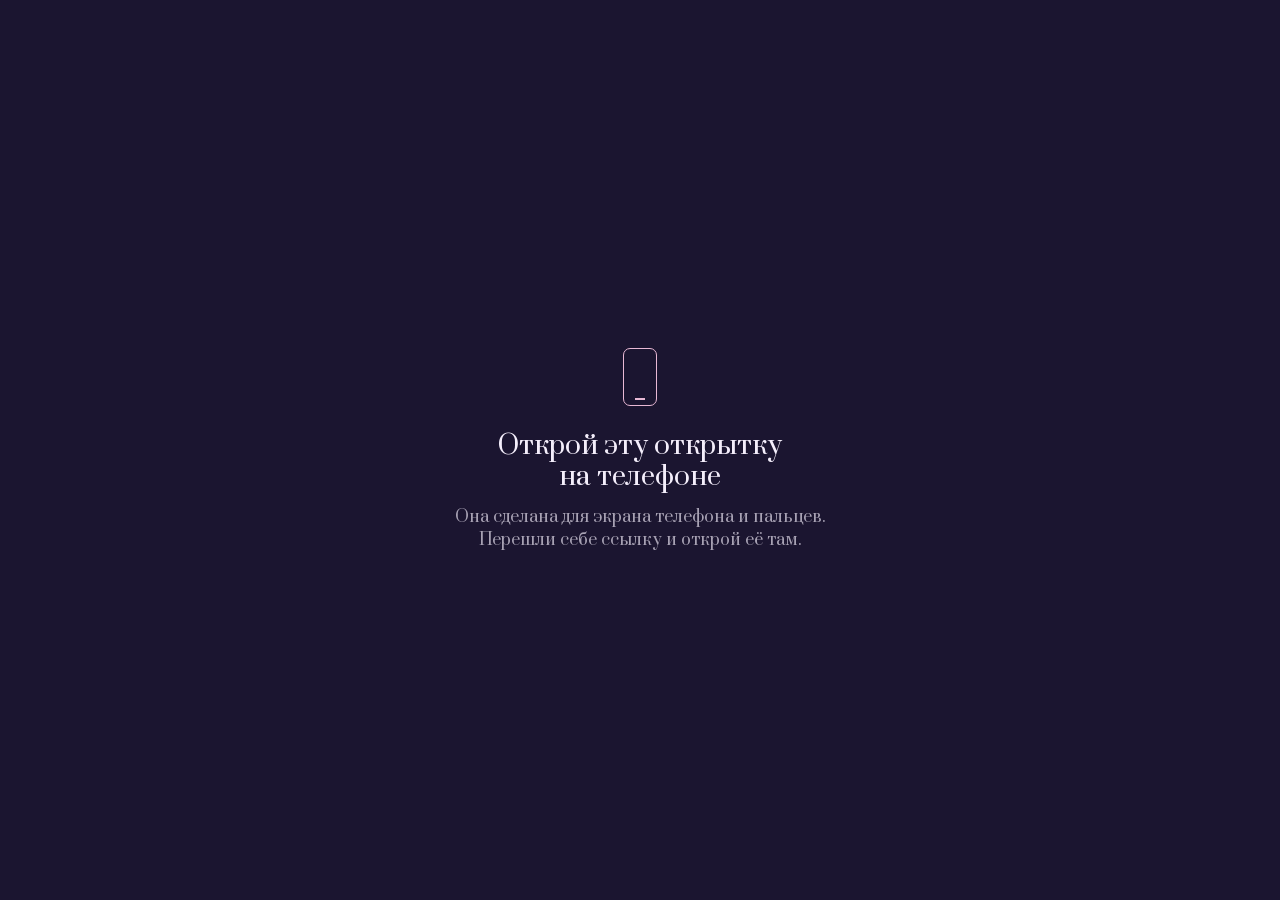
<file: index.html>
<!doctype html><meta charset="utf-8"><meta name="viewport" content="width=device-width, initial-scale=1"><meta name="robots" content="noindex, nofollow"><meta http-equiv="refresh" content="0; url=cards/start/"><script>location.replace('cards/start/')</script><body style="background:#000"></body>
</file>
<file: lib/fonts/premium.css>
@font-face { font-family: 'Prata'; font-style: normal; font-weight: 400; font-display: swap; src: url('prata-cyrillic.woff2') format('woff2'); unicode-range: U+0301, U+0400-045F, U+0490-0491, U+04B0-04B1, U+2116; }
@font-face { font-family: 'Prata'; font-style: normal; font-weight: 400; font-display: swap; src: url('prata-latin.woff2') format('woff2'); unicode-range: U+0000-00FF, U+0131, U+0152-0153, U+02BB-02BC, U+02C6, U+02DA, U+02DC, U+0304, U+0308, U+0329, U+2000-206F, U+20AC, U+2122, U+2191, U+2193, U+2212, U+2215, U+FEFF, U+FFFD; }
@font-face { font-family: 'Tenor Sans'; font-style: normal; font-weight: 400; font-display: swap; src: url('tenor-sans-cyrillic.woff2') format('woff2'); unicode-range: U+0301, U+0400-045F, U+0490-0491, U+04B0-04B1, U+2116; }
@font-face { font-family: 'Tenor Sans'; font-style: normal; font-weight: 400; font-display: swap; src: url('tenor-sans-latin.woff2') format('woff2'); unicode-range: U+0000-00FF, U+0131, U+0152-0153, U+02BB-02BC, U+02C6, U+02DA, U+02DC, U+0304, U+0308, U+0329, U+2000-206F, U+20AC, U+2122, U+2191, U+2193, U+2212, U+2215, U+FEFF, U+FFFD; }
</file>
<file: lib/core/base.css>
:root {
--vh: 1vh;
--bg: #0b0a09;
--bg-2: #151311;
--ink: #efe8db;
--ink-rgb: 239, 232, 219;
--accent: #c8b089;
--accent-rgb: 200, 176, 137;
--shade: #000;
--shutter: #050404;
--ink-2: rgba(var(--ink-rgb), 0.62);
--ink-3: rgba(var(--ink-rgb), 0.3);
--ink-4: rgba(var(--ink-rgb), 0.1);
--accent-2: rgba(var(--accent-rgb), 0.55);
--serif: "Cormorant Garamond", "Times New Roman", Georgia, serif;
--sans: "Manrope", system-ui, -apple-system, "Helvetica Neue", Arial, sans-serif;
--display: var(--serif);
--display-style: normal;
--e-out: cubic-bezier(0.16, 1, 0.3, 1);
--e-soft: cubic-bezier(0.33, 1, 0.68, 1);
--e-inout: cubic-bezier(0.76, 0, 0.24, 1);
--gutter: clamp(22px, 6.4vw, 64px);
--st: env(safe-area-inset-top, 0px);
--sb: env(safe-area-inset-bottom, 0px);
}
@supports (height: 1svh) { :root { --vh: 1svh; } }
*, *::before, *::after { box-sizing: border-box; margin: 0; padding: 0; }
html {
background: var(--bg);
overscroll-behavior: none;
-webkit-text-size-adjust: 100%;
text-size-adjust: 100%;
}
html.is-locked { overflow: hidden; }
html.is-end { background: var(--shade); }
body {
min-height: 100%;
background: var(--bg);
color: var(--ink);
font-family: var(--sans);
font-weight: 300;
-webkit-font-smoothing: antialiased;
-moz-osx-font-smoothing: grayscale;
-webkit-tap-highlight-color: transparent;
overscroll-behavior-y: none;
}
em { font-style: italic; }
em.accent { color: var(--accent); }
button { font: inherit; color: inherit; background: none; border: 0; cursor: pointer; }
button:focus-visible { outline: 1px solid var(--accent-2); outline-offset: 6px; }
a { color: var(--accent); text-decoration: none; border-bottom: 1px solid var(--accent-2); }
.micro {
font-family: var(--sans);
font-size: 9.5px;
font-weight: 400;
letter-spacing: 0.26em;
text-transform: uppercase;
color: var(--ink-2);
}
.story { position: relative; z-index: 2; overflow-x: hidden; overflow-x: clip; }
.boot-error {
position: fixed; inset: 0; z-index: 100; display: grid; place-items: center; padding: 32px;
background: var(--bg); color: var(--ink); font-family: var(--serif); font-size: 20px; text-align: center;
}
.grain-layer {
position: fixed; inset: 0; z-index: 95; overflow: hidden; pointer-events: none; contain: strict;
opacity: var(--grain, 0.06);
}
.grain-layer::before {
content: ""; position: absolute; inset: -12%;
background-image: var(--noise, none); background-size: 200px 200px;
animation: grain 0.9s steps(1) infinite;
}
@keyframes grain {
0% { transform: translate3d(0, 0, 0); } 17% { transform: translate3d(-4%, 3%, 0); }
33% { transform: translate3d(3%, -5%, 0); } 50% { transform: translate3d(-6%, -2%, 0); }
67% { transform: translate3d(5%, 4%, 0); } 83% { transform: translate3d(-2%, 6%, 0); }
}
.fx-canvas {
position: fixed; inset: 0; z-index: 1; width: 100%; height: 100%;
pointer-events: none; display: block;
}
.t-title__word, .f-main .w, .pass .c, .x-main .w, .x-aside .w,
[data-reveal="blur"], [data-reveal="scale"], .f-ps__text, .hint__text {
padding-top: 0.14em; padding-bottom: 0.28em; margin-top: -0.14em; margin-bottom: -0.28em;
}
.chrome {
position: fixed; top: 0; left: 0; right: 0; z-index: 70; isolation: isolate;
display: flex; align-items: center;
padding: calc(var(--st) + 20px) var(--gutter) 0;
pointer-events: none; opacity: 0; transform: translate3d(0, -8px, 0);
transition: opacity 1.6s var(--e-soft), transform 1.6s var(--e-out);
}
.chrome::before {
content: ""; position: absolute; inset: 0 0 -56px 0; z-index: -1;
background: linear-gradient(var(--bg) 45%, rgba(0, 0, 0, 0));
background: linear-gradient(var(--bg) 45%, color-mix(in srgb, var(--bg) 0%, transparent));
}
.is-chrome .chrome { opacity: 1; transform: none; }
.is-end .chrome { opacity: 0; transition-duration: 2.4s; }
.chrome__label { display: flex; align-items: center; gap: 10px; }
.chrome__num { font-family: var(--serif); font-style: italic; font-size: 15px; color: var(--accent); min-width: 1.4em; }
.chrome__rule { width: 18px; height: 1px; background: var(--ink-3); }
.chrome__title-wrap { position: relative; display: block; height: 14px; overflow: hidden; min-width: 10em; }
.chrome__title {
position: absolute; left: 0; top: 0;
font-size: 9.5px; line-height: 14px; letter-spacing: 0.26em; text-transform: uppercase;
color: var(--ink-2); white-space: nowrap;
transition: transform 1s var(--e-out), opacity 1s var(--e-soft);
}
.chrome__title.is-below { transform: translate3d(0, 110%, 0); opacity: 0; }
.chrome__title.is-above { transform: translate3d(0, -110%, 0); opacity: 0; }
.close {
position: fixed; top: calc(var(--st) + 10px); right: calc(var(--gutter) - 10px); z-index: 72;
display: flex; align-items: center; gap: 9px; padding: 10px;
font-size: 9.5px; font-weight: 400; line-height: 15px; letter-spacing: 0.26em; text-transform: uppercase;
color: var(--ink-3); opacity: 0; pointer-events: none;
transition: opacity 1.6s var(--e-soft), color 0.5s var(--e-soft);
}
.is-chrome .close { opacity: 1; pointer-events: auto; }
.is-end .close { opacity: 0.5; }
.close__x { position: relative; width: 9px; height: 9px; transition: transform 0.6s var(--e-out); }
.close__x::before, .close__x::after {
content: ""; position: absolute; left: 50%; top: 50%; width: 11px; height: 1px; margin: -0.5px 0 0 -5.5px;
background: currentColor; transform: rotate(45deg);
}
.close__x::after { transform: rotate(-45deg); }
.close.is-armed { color: var(--accent); opacity: 1; }
.close.is-armed .close__x { transform: rotate(90deg); }
.closer { position: fixed; inset: 0; z-index: 98; pointer-events: none; visibility: hidden; }
.is-closing .closer { visibility: visible; pointer-events: auto; }
.closer__half { position: absolute; left: 0; right: 0; height: 50.5%; background: var(--shutter); transition: transform 1.2s var(--e-inout); }
.closer__half--top { top: 0; transform: translate3d(0, -101%, 0); }
.closer__half--bottom { bottom: 0; transform: translate3d(0, 101%, 0); }
.is-closing .closer__half { transform: none; }
.closer__seam, .gate__seam {
position: absolute; left: 0; right: 0; top: 50%; height: 1px; margin-top: -0.5px; z-index: 3;
background: linear-gradient(90deg, transparent, var(--accent-2) 22%, var(--accent) 50%, var(--accent-2) 78%, transparent);
box-shadow: 0 0 18px 1px var(--accent-2);
opacity: 0;
}
.is-closing .closer__seam { animation: seam-out 1.1s var(--e-soft) 1.05s forwards; }
@keyframes seam-out { 0% { opacity: 0; transform: scaleX(1); } 30% { opacity: 1; } 100% { opacity: 0; transform: scaleX(0); } }
.progress {
position: fixed; right: 10px; top: 50%; z-index: 70; width: 1px;
height: calc(var(--vh) * 18); margin-top: calc(var(--vh) * -9);
background: var(--ink-4); pointer-events: none; opacity: 0; transition: opacity 1.4s var(--e-soft);
}
.is-scroll .progress { opacity: 1; }
.is-end .progress { opacity: 0; }
.progress__fill { position: absolute; inset: 0; background: var(--accent); transform-origin: top; transform: scaleY(0); }
.bars { display: flex; align-items: flex-end; gap: 2px; height: 10px; }
.bars i { width: 1px; height: 100%; background: currentColor; transform-origin: bottom; transform: scaleY(0.25); transition: transform 0.8s var(--e-out); }
[aria-pressed="true"] .bars i { animation: eq 1.8s var(--e-inout) infinite alternate; }
[aria-pressed="true"] .bars i:nth-child(2) { animation-duration: 2.3s; animation-delay: -0.6s; }
[aria-pressed="true"] .bars i:nth-child(3) { animation-duration: 1.5s; animation-delay: -1.1s; }
[aria-pressed="true"] .bars i:nth-child(4) { animation-duration: 2.7s; animation-delay: -0.3s; }
@keyframes eq { from { transform: scaleY(0.25); } to { transform: scaleY(1); } }
.sound {
position: fixed; right: calc(var(--gutter) - 10px); bottom: calc(var(--sb) + 12px); z-index: 71;
display: flex; align-items: center; gap: 10px; padding: 12px 10px;
font-size: 9px; letter-spacing: 0.26em; text-transform: uppercase; color: var(--ink-3);
opacity: 0; pointer-events: none; transition: opacity 1.6s var(--e-soft), color 0.6s;
}
.is-scroll .sound { opacity: 1; pointer-events: auto; }
.is-end .sound { opacity: 0.4; }
.sound[aria-pressed="true"] { color: var(--accent); }
.gate { position: fixed; inset: 0; z-index: 80; touch-action: manipulation; }
.gate__half { position: absolute; left: 0; right: 0; height: 50.5%; background: var(--shutter); transition: transform 1.9s var(--e-inout); }
.gate__half--top { top: 0; }
.gate__half--bottom { bottom: 0; }
.is-opening .gate__half--top { transform: translate3d(0, -101%, 0); }
.is-opening .gate__half--bottom { transform: translate3d(0, 101%, 0); }
.gate__seam { transform: scaleX(0); transition: transform 1.2s var(--e-inout), opacity 0.4s linear; }
.is-seam .gate__seam { transform: scaleX(1); opacity: 1; }
.is-opening .gate__seam { opacity: 0; transform: scaleX(1.4) scaleY(18); transition: opacity 1.3s var(--e-soft), transform 1.6s var(--e-out); }
.gate__content {
position: absolute; inset: 0; z-index: 2;
display: flex; flex-direction: column; align-items: center; justify-content: center;
padding: calc(var(--st) + 24px) 0 calc(var(--sb) + var(--vh) * 4);
color: var(--gate-ink, var(--ink));
}
.gate__for {
font-family: var(--display); font-style: italic; font-weight: 400; font-size: var(--gate-for-size, 18px);
clip-path: inset(-40% 100% -40% 0); -webkit-clip-path: inset(-40% 100% -40% 0); filter: blur(4px);
transition: clip-path 2.2s var(--e-inout), -webkit-clip-path 2.2s var(--e-inout), filter 2.4s var(--e-soft);
}
.is-1 .gate__for { clip-path: inset(-40% -10% -40% 0); -webkit-clip-path: inset(-40% -10% -40% 0); filter: blur(0); }
.gate__slow {
margin: 16px -0.7em 0 0; font-size: 9px; font-weight: 400; letter-spacing: 0.7em; text-transform: uppercase;
color: var(--ink-2); opacity: 0;
transition: opacity 2.6s var(--e-soft), letter-spacing 3.2s var(--e-out), margin 3.2s var(--e-out);
}
.is-2 .gate__slow { opacity: 1; letter-spacing: 0.34em; margin-right: -0.34em; }
.gate__form { display: flex; flex-direction: column; align-items: center; width: 100%; }
.gate__lock { position: relative; width: min(80vw, 340px); margin-top: calc(var(--vh) * 5.5); text-align: center; }
.is-known .gate__lock { display: none; }
.pass { position: relative; opacity: 0; transform: translate3d(0, 10px, 0); transition: opacity 1.6s var(--e-soft) 0.2s, transform 1.8s var(--e-out) 0.2s; }
.is-3 .pass { opacity: 1; transform: none; }
.pass__mirror, .pass__input {
font-family: var(--display); font-style: italic; font-weight: 400;
font-size: 27px;
line-height: 1.28; text-align: center; white-space: pre-wrap; overflow-wrap: break-word; padding: 8px 0;
transition: font-size 0.6s var(--e-out);
}
.pass.is-long .pass__mirror, .pass.is-long .pass__input { font-size: 22px; }
.pass__mirror { min-height: calc(1.28em + 16px); text-wrap: balance; transition: font-size 0.6s var(--e-out), filter 0.6s, opacity 0.6s; }
.pass__input {
position: absolute; inset: 0; width: 100%; height: 100%; margin: 0; border: 0; border-radius: 0; outline: none;
resize: none; overflow: hidden; background: transparent;
color: transparent; -webkit-text-fill-color: transparent; caret-color: transparent;
-webkit-appearance: none; appearance: none;
opacity: 1; cursor: text; -webkit-user-select: text; user-select: text;
}
.pass__input::selection { background: rgba(var(--accent-rgb), 0.3); }
.pass__ph { color: var(--ink-3); }
.pass .w { white-space: nowrap; }
.pass .w--long { white-space: normal; }
.pass .c { display: inline-block; }
.pass .c.is-new { animation: develop 0.8s var(--e-soft) both; }
@keyframes develop { from { opacity: 0; filter: blur(7px); transform: translate3d(0, 0.16em, 0); } to { opacity: 1; filter: blur(0); transform: none; } }
.pass__caret {
display: inline-block; width: 1px; height: 1.02em; margin-right: -1px; vertical-align: -0.16em;
background: var(--accent); animation: caret 1s var(--e-inout) 0.5s infinite alternate;
}
@keyframes caret { from { opacity: 1; } to { opacity: 0.08; } }
.pass__rule {
display: block; width: 40px; height: 1px; margin: 10px auto 0; background: var(--accent-2);
transform: scaleX(0); transition: transform 1.4s var(--e-inout) 0.3s, background-color 0.6s;
}
.is-3 .pass__rule { transform: scaleX(1); }
.is-3 .pass.is-focused .pass__rule, .is-3 .pass.has-value .pass__rule { transform: scaleX(2.4); transition-delay: 0s; }
.is-error .pass__rule { background: var(--ink-3); }
.pass.is-wrong .pass__mirror { filter: blur(5px); opacity: 0.3; transition-duration: 0.25s; }
.pass.is-right .c { color: var(--accent); transition: color 0.5s var(--e-soft) calc(var(--i) * 20ms); }
.pass.is-right .pass__caret { display: none; }
.is-3 .pass.is-right .pass__rule { transform: scaleX(5); background: var(--accent); }
.pass__paste {
display: inline-flex; align-items: center; gap: 9px; margin: 10px -0.26em 0 0; padding: 9px 14px;
font-size: 9.5px; font-weight: 400; letter-spacing: 0.26em; text-transform: uppercase; color: var(--ink-2);
transition: opacity 0.5s, color 0.4s;
}
.pass__paste-icon { position: relative; width: 8px; height: 10px; border: 1px solid currentColor; border-radius: 1px; margin-right: 3px; }
.pass__paste-icon::after {
content: ""; position: absolute; left: 2px; top: -4px; width: 8px; height: 10px;
border-top: 1px solid currentColor; border-right: 1px solid currentColor; border-radius: 1px;
}
.pass.has-value .pass__paste { opacity: 0; pointer-events: none; }
.pass__paste:active { color: var(--accent); }
.gate__error {
min-height: 24px; margin-top: 12px; font-family: var(--serif); font-style: italic; font-size: 16px; color: var(--accent);
opacity: 0; transform: translate3d(0, 4px, 0); transition: opacity 0.5s, transform 0.6s var(--e-out);
}
.is-error .gate__error { opacity: 1; transform: none; transition-duration: 1.1s; }
.hint { display: flex; flex-direction: column; align-items: center; opacity: 0; transition: opacity 1.8s var(--e-soft) 0.9s; }
.is-3 .hint { opacity: 1; }
.hint__toggle {
display: inline-flex; align-items: center; gap: 10px; padding: 10px 14px;
font-size: 9.5px; font-weight: 400; letter-spacing: 0.32em; text-transform: uppercase; color: var(--ink-2);
}
.hint__mark { width: 7px; height: 7px; border-radius: 50%; border: 1px solid var(--accent-2); transition: background-color 0.6s, transform 0.8s var(--e-out); }
.hint.is-open .hint__toggle { color: var(--ink); }
.hint.is-open .hint__mark { background: var(--accent); border-color: var(--accent); transform: scale(0.72); }
.hint__body { overflow: hidden; padding: 0 4px 6px; margin-top: -2px; }
.hint__text {
display: block; font-family: var(--serif); font-style: italic; font-size: 17px; line-height: 1.4; color: var(--ink-2); text-wrap: balance;
opacity: 0; filter: blur(5px); transform: translate3d(0, 105%, 0); visibility: hidden;
transition: transform 0.7s var(--e-inout), opacity 0.5s, filter 0.5s, visibility 0s linear 0.7s;
}
.hint.is-open .hint__text {
opacity: 1; filter: none; transform: none; visibility: visible;
transition: transform 1.2s var(--e-out), opacity 1s var(--e-soft), filter 1.2s var(--e-soft), visibility 0s;
}
.gate__open { position: relative; display: flex; flex-direction: column; align-items: center; margin-top: calc(var(--vh) * 1); padding: 0 40px 12px; pointer-events: none; }
.is-3 .gate__open { pointer-events: auto; }
.gate__stem {
display: block; width: 1px; height: clamp(28px, calc(var(--vh) * 7), 76px);
background: linear-gradient(var(--ink-4), var(--accent-2));
transform-origin: top; transform: scaleY(0); transition: transform 1.8s var(--e-inout) 0.6s;
}
.is-known .gate__stem { height: clamp(60px, calc(var(--vh) * 14), 150px); transition-delay: 0s; }
.is-known .gate__open { margin-top: calc(var(--vh) * 5); }
.is-3 .gate__stem { transform: scaleY(1); }
.gate__ring { position: relative; display: grid; place-items: center; width: 60px; height: 60px; transition: transform 0.9s var(--e-out); }
.gate__ring svg { position: absolute; inset: 0; width: 100%; height: 100%; overflow: visible; transform: rotate(-90deg); }
.gate__ring circle {
fill: none; stroke: var(--accent-2); stroke-width: 1; vector-effect: non-scaling-stroke;
stroke-dasharray: 195; stroke-dashoffset: 195; transition: stroke-dashoffset 2s var(--e-inout) 1.2s, stroke 0.8s;
}
.is-3 .gate__ring circle { stroke-dashoffset: 0; }
.gate__dot { width: 3px; height: 3px; border-radius: 50%; background: var(--ink); opacity: 0; transform: scale(0); transition: opacity 1s 2.4s, transform 1.2s var(--e-out) 2.4s; }
.is-3 .gate__dot { opacity: 1; transform: scale(1); }
.gate__pulse { position: absolute; inset: 0; border-radius: 50%; border: 1px solid var(--accent-2); opacity: 0; }
.is-3 .gate__pulse { animation: breathe 3.6s var(--e-soft) 3.4s infinite; }
@keyframes breathe { 0% { transform: scale(1); opacity: 0.5; } 70%, 100% { transform: scale(1.7); opacity: 0; } }
.is-checking .gate__pulse { animation: breathe 1.1s var(--e-soft) infinite; }
.gate__label {
margin: 16px -0.36em 0 0; font-size: 9.5px; font-weight: 400; letter-spacing: 0.36em; text-transform: uppercase;
opacity: 0; transform: translate3d(0, 6px, 0); transition: opacity 1.4s 2.6s, transform 1.4s var(--e-out) 2.6s;
}
.is-3 .gate__label { opacity: 1; transform: none; }
.gate__open:active .gate__ring { transform: scale(0.9); transition-duration: 0.3s; }
.gate__sound {
display: inline-flex; align-items: center; gap: 10px; margin-top: calc(var(--vh) * 3); padding: 10px 14px;
font-size: 9px; font-weight: 400; letter-spacing: 0.26em; text-transform: uppercase; color: var(--ink-3);
opacity: 0; pointer-events: none; transition: opacity 1.6s var(--e-soft) 3.4s, color 0.6s;
}
.is-3 .gate__sound { opacity: 1; pointer-events: auto; }
.gate__sound[aria-pressed="true"] { color: var(--accent); }
.gate.is-instant *, .gate.is-instant *::before, .gate.is-instant *::after { transition: none !important; }
.is-leaving .gate__for, .is-leaving .gate__slow, .is-leaving .gate__lock, .is-leaving .gate__label,
.is-leaving .gate__stem, .is-leaving .gate__sound {
opacity: 0; filter: blur(8px); transition: opacity 0.9s var(--e-soft), filter 0.9s var(--e-soft); transition-delay: 0s;
}
.is-leaving .gate__ring { transform: scale(2.6); opacity: 0; transition: transform 1.3s var(--e-out), opacity 1s; }
.is-leaving .gate__pulse { animation: none; }
.mask { display: inline-block; overflow: hidden; vertical-align: top; padding: 0 0.1em 0.14em; margin: 0 -0.1em -0.14em; }
.mask > * { display: inline-block; transform: translate3d(0, 112%, 0); transition: transform 1.6s var(--e-out); transition-delay: var(--d, 0ms); }
.is-in .mask > *, .is-in.mask > * { transform: none; }
[data-reveal="fade"] { opacity: 0; transition: opacity 2s var(--e-soft) var(--d, 0ms); }
[data-reveal="blur"] { opacity: 0; filter: blur(14px); transform: translate3d(0, 10px, 0); transition: opacity 2s var(--e-soft) var(--d, 0ms), filter 2.2s var(--e-soft) var(--d, 0ms), transform 2.4s var(--e-out) var(--d, 0ms); }
[data-reveal="rise"] { opacity: 0; transform: translate3d(0, 36px, 0); transition: opacity 1.4s var(--e-soft) var(--d, 0ms), transform 1.8s var(--e-out) var(--d, 0ms); }
[data-reveal].is-in { opacity: 1; filter: none; transform: none; }
.scene { position: relative; }
.scene[data-pin] { height: calc(var(--vh) * 100 * var(--pin, 3)); }
.stage { position: -webkit-sticky; position: sticky; top: 0; height: calc(var(--vh) * 100); overflow: hidden; }
.meta { display: flex; justify-content: space-between; gap: 16px; color: var(--ink-3); }
.scene--title {
min-height: calc(var(--vh) * 100);
padding: calc(var(--st) + 72px) var(--gutter) calc(var(--sb) + 110px);
display: flex; flex-direction: column;
}
.scene--title .meta { margin-bottom: auto; }
.title-glow {
position: absolute; left: 50%; top: 40%; width: 150vmax; height: 150vmax; margin: -75vmax 0 0 -75vmax; pointer-events: none;
background: radial-gradient(closest-side, rgba(var(--accent-rgb), 0.12), rgba(var(--accent-rgb), 0.03) 40%, transparent 70%);
opacity: 0; transform: scale(0.4); transition: opacity 3.6s var(--e-soft), transform 5s var(--e-out);
}
.is-open .title-glow { opacity: 1; transform: scale(1); }
.t-body { margin: auto 0; }
.t-kicker { margin-bottom: 4vh; opacity: 0; transition: opacity 1.8s var(--e-soft) 0.6s; }
.is-hello .t-kicker { opacity: 1; }
.t-title {
font-family: var(--display); font-style: var(--display-style); font-weight: 300;
font-size: var(--title-size, clamp(3.4rem, 17vw, 10rem)); line-height: 0.95; letter-spacing: -0.02em;
}
.t-title__word {
display: inline-block; opacity: 0; filter: blur(22px); transform: translate3d(0, 0.3em, 0) scale(1.06);
transition: opacity 2.6s var(--e-soft), filter 2.8s var(--e-soft), transform 3.2s var(--e-out);
}
.is-hello .t-title__word { opacity: 1; filter: blur(0); transform: none; }
.t-sub { margin-top: 3vh; font-family: var(--serif); font-style: italic; font-size: clamp(1.4rem, 6.6vw, 2.6rem); line-height: 1.2; color: var(--ink-2); }
.is-intro .t-sub .mask > * { transform: none; }
.cue {
position: absolute; left: 50%; bottom: calc(var(--sb) + 22px); display: flex; flex-direction: column; align-items: center; gap: 12px;
transform: translate3d(-50%, 0, 0); opacity: 0; transition: opacity 1.6s var(--e-soft);
}
.cue span:first-child { margin-right: -0.26em; }
.cue__line { position: relative; display: block; width: 1px; height: 42px; background: var(--ink-4); overflow: hidden; }
.cue__line i { position: absolute; left: 0; top: 0; width: 1px; height: 14px; background: linear-gradient(transparent, var(--accent)); animation: fall 2.6s var(--e-inout) infinite; }
@keyframes fall { from { transform: translate3d(0, -14px, 0); } to { transform: translate3d(0, 42px, 0); } }
.is-cue .cue { opacity: 1; }
.is-scrolled .cue { opacity: 0; transition-duration: 0.8s; }
.scene--text .stage { display: flex; flex-direction: column; justify-content: center; padding: calc(var(--st) + 70px) var(--gutter) calc(var(--sb) + 40px); }
.scene--text .meta { position: absolute; top: calc(var(--st) + 64px); left: var(--gutter); right: var(--gutter); }
.x-main { font-family: var(--serif); font-weight: 300; font-size: var(--text-size, clamp(2.1rem, 9.6vw, 4.6rem)); line-height: 1.06; }
.x-main .w, .x-aside .w { display: inline-block; opacity: 0.12; }
.x-aside { max-width: 18em; margin: 1.1em 0 0 auto; font-family: var(--serif); font-style: italic; font-size: clamp(1.05rem, 4.8vw, 1.6rem); line-height: 1.25; text-align: right; color: var(--ink-2); }
.stage__rule { position: absolute; left: var(--gutter); right: var(--gutter); bottom: calc(var(--sb) + 34px); height: 1px; background: var(--ink-4); }
.stage__rule span { position: absolute; inset: 0; background: var(--accent-2); transform-origin: left; transform: scaleX(0); }
.scene--list { padding: calc(var(--vh) * 18) var(--gutter) calc(var(--vh) * 20); }
.scene--list .meta { margin-bottom: calc(var(--vh) * 9); }
.l-title { font-family: var(--display); font-style: var(--display-style); font-weight: 300; font-size: clamp(2.6rem, 12vw, 6rem); line-height: 1; margin-bottom: calc(var(--vh) * 6); }
.l-items { list-style: none; display: grid; gap: calc(var(--vh) * 4.5); }
.l-items li { display: grid; grid-template-columns: 2.4em 1fr; align-items: baseline; }
.l-num { font-family: var(--serif); font-style: italic; font-size: 17px; color: var(--accent); }
.l-text { font-family: var(--serif); font-size: clamp(1.45rem, 6.8vw, 2.6rem); line-height: 1.18; }
.scene--photo .stage { display: flex; flex-direction: column; align-items: center; justify-content: center; }
.scene--photo .meta { position: absolute; top: calc(var(--st) + 64px); left: var(--gutter); right: var(--gutter); z-index: 2; }
.p-title {
position: absolute; left: var(--gutter); right: var(--gutter); top: calc(var(--st) + var(--vh) * 15); z-index: 2;
font-family: var(--display); font-style: var(--display-style); font-weight: 300;
font-size: clamp(2.4rem, 11vw, 5.6rem); line-height: 1;
}
.p-frame {
position: relative; width: calc(100% - var(--gutter) * 2); height: calc(var(--vh) * 68); margin-top: calc(var(--vh) * 8);
overflow: hidden; border-radius: var(--photo-radius, 2px); background: var(--bg-2);
transform-origin: 50% 70%; transform: scale(0.58, 0.42); will-change: transform;
}
.p-inner { position: absolute; inset: 0; transform-origin: 50% 70%; will-change: transform; }
.p-inner img { width: 100%; height: 100%; object-fit: cover; display: block; }
.p-caption {
position: absolute; left: var(--gutter); right: var(--gutter); bottom: calc(var(--sb) + 26px); text-align: center;
opacity: 0; transform: translate3d(0, 8px, 0); transition: opacity 1.4s var(--e-soft), transform 1.6s var(--e-out);
}
.p-caption.is-in { opacity: 1; transform: none; }
.scene--final { overflow: clip; }
.stage--final { display: grid; place-items: center; overflow: visible; }
.f-shade { position: absolute; inset: 0 0 -240px 0; background: var(--shade); opacity: 0; }
.f-light {
position: absolute; left: 50%; top: 50%; width: 130vmax; height: 130vmax; margin: -65vmax 0 0 -65vmax; opacity: 0;
background: radial-gradient(closest-side, rgba(var(--accent-rgb), 0.08), rgba(var(--accent-rgb), 0.02) 45%, transparent 70%);
animation: wander 22s var(--e-inout) infinite alternate;
}
.scene:not(.is-live) .f-light, .scene:not(.is-live) .title-glow { animation-play-state: paused; }
@keyframes wander { 0% { transform: translate3d(-14%, -10%, 0) scale(0.9); } 50% { transform: translate3d(10%, -2%, 0) scale(1.05); } 100% { transform: translate3d(-4%, 12%, 0) scale(0.95); } }
.f-text, .f-ps { position: relative; z-index: 1; }
.f-text { padding: 0 var(--gutter); text-align: center; }
.f-main { max-width: 11.5em; margin: 0 auto; font-family: var(--serif); font-weight: 300; font-size: clamp(2rem, 9vw, 4.4rem); line-height: 1.08; text-wrap: balance; }
.f-main em { color: var(--accent); }
.f-main .w {
display: inline-block; opacity: 0; filter: blur(12px); transform: translate3d(0, 0.22em, 0);
transition: opacity 2.6s var(--e-soft) var(--d), filter 3s var(--e-soft) var(--d), transform 3.2s var(--e-out) var(--d);
}
.is-in .f-main .w { opacity: 1; filter: none; transform: none; }
.f-bye { display: flex; flex-direction: column; align-items: center; gap: 22px; margin-top: calc(var(--vh) * 12); }
.f-rule { width: 1px; height: 44px; background: linear-gradient(transparent, var(--accent-2)); transform: scaleY(0); transform-origin: top; transition: transform 2s var(--e-inout) var(--bye, 5s); }
.f-bye__text { font-family: var(--serif); font-style: italic; font-size: clamp(1.25rem, 5.6vw, 2.2rem); color: var(--ink-2); opacity: 0; transform: translate3d(0, 12px, 0); transition: opacity 2.4s var(--e-soft) calc(var(--bye, 5s) + 1.2s), transform 2.8s var(--e-out) calc(var(--bye, 5s) + 1.2s); }
.is-in .f-rule { transform: none; }
.is-in .f-bye__text { opacity: 1; transform: none; }
.f-ps {
position: absolute; left: 0; right: 0; top: 50%; display: flex; flex-direction: column; align-items: center; gap: 12px;
padding: 0 var(--gutter); text-align: center; transform: translate3d(0, -50%, 0); opacity: 0; pointer-events: none;
color: var(--ps-ink, var(--ink));
}
.f-ps__mark { color: var(--accent); letter-spacing: 0.4em; margin: 0 -0.4em 6px 0; opacity: 0; transition: opacity 0.6s; }
.f-ps__text { font-family: var(--serif); font-style: italic; font-size: 22px; line-height: 1.25; max-width: 15em; text-wrap: balance; opacity: 0; filter: blur(8px); transition: opacity 0.6s, filter 0.6s; }
.f-sign { margin-top: 14px; font-family: var(--display); font-style: italic; font-size: 19px; color: var(--accent); opacity: 0; transform: translate3d(0, 8px, 0); transition: opacity 0.6s, transform 0.6s; }
.f-ps.is-in .f-ps__mark { opacity: 1; transition: opacity 2.2s var(--e-soft); }
.f-ps.is-in .f-ps__text { opacity: 1; filter: none; transition: opacity 2.6s var(--e-soft) 1s, filter 2.8s var(--e-soft) 1s; }
.f-ps.is-in .f-sign { opacity: 1; transform: none; transition: opacity 2.6s var(--e-soft) 2.6s, transform 3s var(--e-out) 2.6s; }
@media (prefers-reduced-motion: reduce) {
.grain-layer::before, .cue__line i, .gate__pulse, .f-light { animation: none !important; }
*, *::before, *::after { transition-duration: 0.6s !important; }
}
.guard {
position: fixed; inset: 0; z-index: 9999; display: grid; place-items: center; padding: 24px;
background: var(--bg, #0b0a09); color: var(--ink, #eee); text-align: center;
}
.guard--turn { opacity: 0; visibility: hidden; transition: opacity 0.35s, visibility 0s 0.35s; }
.guard--turn.is-on { opacity: 1; visibility: visible; transition: opacity 0.35s; }
.is-guarded body > :not(.guard) { display: none !important; }
.guard__in { max-width: 420px; display: flex; flex-direction: column; align-items: center; gap: 14px; }
.guard__title { font-family: var(--lux-display, var(--display)); font-size: 26px; line-height: 1.2; }
.guard__text { font-family: var(--lux-display, var(--serif)); font-size: 16px; line-height: 1.45; opacity: 0.65; }
.guard__phone {
width: 34px; height: 58px; margin-bottom: 10px; border: 1.5px solid var(--accent, currentColor); border-radius: 7px; position: relative;
}
.guard__phone::after { content: ""; position: absolute; left: 50%; bottom: 5px; width: 10px; height: 1.5px; margin-left: -5px; background: var(--accent, currentColor); }
.guard__phone--turn { animation: guard-turn 2.6s ease-in-out infinite; }
@keyframes guard-turn { 0%, 30% { transform: rotate(-90deg); } 60%, 100% { transform: rotate(0deg); } }
</file>
<file: lib/core/gate-premium.css>
:root {
--lux-display: "Prata", "Didot", "Bodoni 72", Georgia, serif;
--lux-caps: "Tenor Sans", "Helvetica Neue", Arial, sans-serif;
}
.gate--mono { background: transparent; --seal: clamp(150px, 46vw, 200px); --seal-y: calc(var(--vh) * 36); }
.gate--mono .gate__half, .gate--mono .gate__seam { display: none; }
.tear { position: absolute; inset: 0; filter: drop-shadow(0 0 0 rgba(0, 0, 0, 0)); transition: transform 1.9s cubic-bezier(0.55, 0, 0.2, 1), filter 0.6s; will-change: transform; }
.tear__fray { position: absolute; inset: 0; background: var(--fray, #f1e9db); opacity: 0; transition: opacity 0.3s; }
.is-seam .tear__fray { opacity: 0.8; }
.tear__face {
position: absolute; inset: 0;
background:
radial-gradient(120% 70% at 50% 36%, rgba(255, 255, 255, 0.05), rgba(0, 0, 0, 0) 60%),
var(--shutter);
}
.tear--l { transform-origin: 0 100%; }
.tear--r { transform-origin: 100% 100%; }
.gate--mono.is-seam .tear--l { transform: translate3d(-3px, 0, 0); filter: drop-shadow(-6px 0 10px rgba(0, 0, 0, 0.35)); transition-duration: 0.35s; }
.gate--mono.is-seam .tear--r { transform: translate3d(3px, 0, 0); filter: drop-shadow(6px 0 10px rgba(0, 0, 0, 0.35)); transition-duration: 0.35s; }
.gate--mono.is-opening .tear--l { transform: translate3d(-108%, 4%, 0) rotate(-6deg); }
.gate--mono.is-opening .tear--r { transform: translate3d(108%, 4%, 0) rotate(6deg); }
.gate--mono.is-opening { pointer-events: none; }
.wax {
position: absolute; left: 50%; top: var(--seal-y); width: var(--seal); height: var(--seal); margin: calc(var(--seal) / -2) 0 0 calc(var(--seal) / -2);
display: grid; place-items: center;
opacity: 0; transform: scale(1.25); filter: blur(4px);
transition: opacity 1.2s var(--e-soft) 0.4s, transform 1.4s cubic-bezier(0.2, 1.4, 0.4, 1) 0.4s, filter 1.2s var(--e-soft) 0.4s;
}
.is-1 .wax { opacity: 1; transform: none; filter: drop-shadow(0 10px 14px rgba(0, 0, 0, 0.35)); }
.wax svg { position: absolute; inset: 0; width: 100%; height: 100%; overflow: visible; }
.wax__blob { fill: var(--wax, #7d1d2c); }
.wax__ring { fill: none; stroke: rgba(0, 0, 0, 0.35); stroke-width: 2.2; }
.wax__ring--hi { stroke: rgba(255, 255, 255, 0.16); stroke-width: 1.2; }
.wax__letter {
position: relative; font-family: var(--lux-display); font-size: calc(var(--seal) * 0.48); line-height: 1;
color: var(--wax, #7d1d2c); transform: translate3d(0, 0.03em, 0);
text-shadow: -1px -1px 1px rgba(0, 0, 0, 0.55), 1px 1px 1px rgba(255, 255, 255, 0.3), 0 0 6px rgba(0, 0, 0, 0.25);
filter: brightness(0.82);
}
.gate__content--mono { justify-content: flex-start; }
.mono { flex: none; width: var(--seal); height: var(--seal); margin-top: calc(var(--seal-y) - var(--seal) / 2 - var(--st) - 24px); }
.gate--mono .gate__for {
margin-top: calc(var(--vh) * 4.5); font-family: var(--lux-caps); font-style: normal; font-weight: 400;
font-size: 12px; letter-spacing: 0.42em; margin-right: -0.42em; text-transform: uppercase;
clip-path: none; -webkit-clip-path: none; filter: none;
opacity: 0; transform: translate3d(0, 6px, 0); transition: opacity 1.6s var(--e-soft), transform 1.8s var(--e-out);
}
.gate--mono.is-2 .gate__for { opacity: 1; transform: none; }
.gate--mono .gate__slow {
margin: 14px 0 0; font-family: var(--lux-display); font-size: 17px; letter-spacing: 0; text-transform: none;
color: var(--gate-ink, var(--ink)); opacity: 0; transition: opacity 2s var(--e-soft) 0.5s;
}
.gate--mono.is-2 .gate__slow { opacity: 0.7; letter-spacing: 0; margin-right: 0; }
.gate--mono .gate__lock { margin-top: calc(var(--vh) * 4); }
.gate--mono .pass__mirror, .gate--mono .pass__input { font-family: var(--lux-display); font-style: normal; font-size: 24px; }
.gate--mono .hint__toggle, .gate--mono .pass__paste { font-family: var(--lux-caps); }
.gate__choice { display: flex; flex-direction: column; align-items: center; margin-top: calc(var(--vh) * 6); }
.gate--mono .gate__open--quiet { margin-top: 2px; padding-top: 8px; }
.gate--mono .gate__open--quiet .gate__label { font-size: 10px; letter-spacing: 0.42em; margin-right: -0.42em; color: rgba(var(--ink-rgb), 0.55); }
.gate--mono.is-3 .gate__open--quiet { transition-delay: 0.9s; }
.gate--mono .gate__open {
margin-top: 0; padding: 14px 26px 10px; display: flex; flex-direction: column; align-items: center; gap: 10px;
pointer-events: none; opacity: 0; transition: opacity 1.4s var(--e-soft) 0.3s;
}
.gate--mono.is-3 .gate__open { opacity: 1; pointer-events: auto; }
.gate--mono .gate__label {
font-family: var(--lux-caps); font-size: 12px; letter-spacing: 0.5em; margin-right: -0.5em; text-transform: uppercase;
color: var(--gate-ink, var(--ink));
}
.gate__line { display: block; width: 74px; height: 1px; background: var(--accent); transform-origin: center; transform: scaleX(0); transition: transform 1.6s var(--e-inout) 0.5s; }
.gate--mono.is-3 .gate__line { transform: scaleX(1); }
.gate--mono .gate__open:active .gate__line { transform: scaleX(1.6); transition-duration: 0.4s; transition-delay: 0s; }
.gate--mono .gate__line::after {
content: ""; display: block; width: 18px; height: 1px; background: rgba(255, 255, 255, 0.9);
animation: lux-glint 3.6s var(--e-inout) 3s infinite; opacity: 0;
}
@keyframes lux-glint { 0% { transform: translateX(0); opacity: 0; } 20% { opacity: 1; } 60%, 100% { transform: translateX(56px); opacity: 0; } }
.gate--mono.is-leaving .gate__for, .gate--mono.is-leaving .gate__slow, .gate--mono.is-leaving .gate__open, .gate--mono.is-leaving .gate__lock { opacity: 0; transition: opacity 0.7s var(--e-soft); }
.lux-seal-link {
display: inline-flex; flex-direction: column; align-items: center; gap: 9px; margin-top: 22px; padding: 10px 20px;
font-family: var(--lux-caps); font-size: 11px; letter-spacing: 0.46em; margin-right: -0.46em; text-transform: uppercase; color: var(--ink);
pointer-events: auto;
}
.lux-seal-link i { display: block; width: 46px; height: 1px; background: var(--accent); transform-origin: center; transition: transform 0.6s var(--e-out); }
.lux-seal-link:active i { transform: scaleX(2); }
.lux-seal {
position: fixed; inset: 0; z-index: 99;
background: radial-gradient(120% 70% at 50% 36%, rgba(255, 255, 255, 0.05), rgba(0, 0, 0, 0) 60%), var(--shutter);
opacity: 0; transition: opacity 1.4s var(--e-soft);
--seal: clamp(150px, 46vw, 200px); --seal-y: calc(var(--vh) * 36);
}
.lux-seal.is-on { opacity: 1; }
.lux-seal__mono { position: absolute; left: 50%; top: var(--seal-y); width: var(--seal); height: var(--seal); margin: calc(var(--seal) / -2) 0 0 calc(var(--seal) / -2); }
.lux-seal .wax { position: absolute; inset: 0; left: 0; top: 0; margin: 0; width: 100%; height: 100%;
opacity: 0; transform: scale(1.9) rotate(-8deg); filter: blur(6px);
transition: opacity 0.5s var(--e-soft) 0.9s, transform 0.75s cubic-bezier(0.5, 0, 0.75, 0) 0.9s, filter 0.6s var(--e-soft) 0.9s; }
.lux-seal.is-on .wax { opacity: 1; transform: none; filter: drop-shadow(0 10px 14px rgba(0, 0, 0, 0.35)); }
.lux-seal__text {
position: absolute; left: 0; right: 0; top: calc(var(--seal-y) + var(--seal) / 2 + var(--vh) * 4.5); text-align: center;
font-family: var(--lux-caps); font-size: 12px; letter-spacing: 0.42em; margin-right: -0.42em;
text-transform: uppercase; color: var(--gate-ink, var(--ink)); opacity: 0; transition: opacity 1.4s var(--e-soft) 0.6s;
}
.lux-seal.is-sealed .lux-seal__text { opacity: 0.8; }
.gate__label-pass {
margin: 0 0 14px; font-family: var(--lux-caps); font-size: 11px; letter-spacing: 0.36em; margin-right: -0.36em; text-transform: uppercase;
color: var(--gate-ink, var(--ink)); opacity: 0; transition: opacity 1.6s var(--e-soft);
}
.is-3 .gate__label-pass { opacity: 0.8; }
.hint-open {
margin: 4px 0 0; font-family: var(--lux-display); font-size: 17px; line-height: 1.4; color: var(--gate-ink, var(--ink)); text-wrap: balance;
opacity: 0; transition: opacity 1.8s var(--e-soft) 0.6s;
}
.hint-open span { display: block; margin-bottom: 4px; font-family: var(--lux-caps); font-size: 9.5px; letter-spacing: 0.32em; text-transform: uppercase; color: var(--accent); }
.is-3 .hint-open { opacity: 0.85; }
.pass--plate { width: min(78vw, 300px); margin: 0 auto; }
.pass--plate .pass__mirror, .pass--plate .pass__input {
font-family: var(--lux-caps); font-size: 30px; letter-spacing: 0.1em; text-transform: uppercase; line-height: 1; padding: 0 66px 0 10px;
}
.pass--plate .pass__mirror {
height: 64px; min-height: 0; display: flex; align-items: center; justify-content: center; white-space: nowrap; overflow: hidden;
background: #f1efe9; color: #15161a; border: 2px solid #15161a; border-radius: 7px;
box-shadow: inset 0 0 0 2px #f1efe9, inset 0 0 0 3px rgba(21, 22, 26, 0.5), 0 10px 28px rgba(0, 0, 0, 0.35);
}
.pass--plate .pass__input { height: 64px; bottom: auto; }
.pass--plate .pass__ph { color: rgba(21, 22, 26, 0.28); }
.pass--plate .pass__caret { background: #15161a; }
.pass--plate.is-right .c { color: #1d6b3a; }
.pass--plate .pass__rule { display: none; }
.pass--plate .pass__paste { color: rgba(var(--ink-rgb), 0.6); }
.plate__rus {
position: absolute; z-index: 1; top: 0; right: 0; width: 60px; height: 64px; border-left: 2px solid #15161a;
display: flex; flex-direction: column; align-items: center; justify-content: center; gap: 5px; pointer-events: none;
}
.plate__rus i { font-style: normal; font-family: var(--lux-caps); font-size: 11px; letter-spacing: 0.1em; color: #15161a; }
.plate__rus b { width: 24px; height: 14px; border: 1px solid rgba(21, 22, 26, 0.5); background: linear-gradient(#fff 0 33%, #1c3f94 33% 66%, #c8102e 66%); }
.pass--plate .pass__paste { display: none; }
.gate--mono.has-lock { --seal: clamp(120px, 34vw, 160px); --seal-y: calc(var(--vh) * 22); }
.gate--mono.has-lock .gate__for { margin-top: calc(var(--vh) * 3); }
.gate--mono.has-lock .gate__lock { margin-top: calc(var(--vh) * 3); }
.gate--mono.has-lock .gate__choice { margin-top: calc(var(--vh) * 2.5); }
.gate--mono.has-lock .gate__error { min-height: 20px; margin-top: 8px; }
</file>
<file: lib/scenes/scenes3d.css>
.three-canvas {
position: fixed; left: 0; top: 0; z-index: 1; width: 100%; height: calc(var(--vh) * 100);
display: block; pointer-events: none;
}
.has-3d .story { text-shadow: 0 1px 8px rgba(var(--shadow-rgb, 0, 0, 0), 0.5); }
.has-3d .scene--title, .has-3d .scene--list { background: transparent; }
.scene--3d .stage { pointer-events: none; }
.scene--3d .stage > * { will-change: transform, opacity; -webkit-backface-visibility: hidden; backface-visibility: hidden; }
.scene--3d .meta { position: absolute; top: calc(var(--st) + 64px); left: var(--gutter); right: var(--gutter); }
.d-cap {
position: absolute; left: var(--gutter); right: var(--gutter); bottom: calc(var(--sb) + var(--vh) * 14);
font-family: var(--serif); font-weight: 300; font-size: clamp(1.7rem, 7.6vw, 3.2rem); line-height: 1.12; text-wrap: balance;
opacity: 0; filter: blur(10px); transform: translate3d(0, 14px, 0);
transition: opacity 0.7s var(--e-soft), filter 0.7s var(--e-soft), transform 0.8s var(--e-out);
}
.d-cap--top { bottom: auto; top: calc(var(--st) + var(--vh) * 15); }
.d-cap--center { bottom: auto; top: 50%; margin-top: -0.6em; text-align: center; }
.d-cap.is-on { opacity: 1; filter: none; transform: translate3d(0, 0, 0); transition-duration: 1.6s, 1.8s, 2s; }
.d-cap em { color: var(--accent); }
.d-hint {
position: absolute; left: 0; right: 0; bottom: calc(var(--sb) + 64px);
display: flex; align-items: center; justify-content: center; gap: 10px;
opacity: 0; transition: opacity 1s var(--e-soft);
}
.d-hint.is-on { opacity: 1; }
.d-hint__dot { position: relative; width: 8px; height: 8px; border-radius: 50%; background: var(--accent); }
.d-hint__dot::after {
content: ""; position: absolute; inset: -6px; border-radius: 50%; border: 1px solid var(--accent-2);
animation: hint-ping 2.2s var(--e-soft) infinite;
}
@keyframes hint-ping { 0% { transform: scale(0.6); opacity: 1; } 100% { transform: scale(2.2); opacity: 0; } }
.is-revealed .d-hint { opacity: 0; }
.d-reveal {
position: absolute; left: var(--gutter); right: var(--gutter); top: calc(var(--st) + var(--vh) * 14);
font-family: var(--display); font-style: italic; font-weight: 300; text-align: center;
font-size: clamp(2.4rem, 11vw, 5rem); line-height: 1.05; color: var(--accent);
opacity: 0; filter: blur(16px); transform: scale(0.94);
transition: opacity 0.6s, filter 0.6s, transform 0.6s;
padding: 0.14em 0 0.28em; margin: -0.14em 0 -0.28em;
}
.is-revealed .d-reveal { opacity: 1; filter: none; transform: none; transition: opacity 2s var(--e-soft), filter 2.2s var(--e-soft), transform 2.6s var(--e-out); }
.is-revealed .d-cap { opacity: 0 !important; }
html.is-lightbox { overflow: hidden; }
.lightbox {
position: fixed; inset: 0; z-index: 90; display: grid; place-items: center; padding: 24px;
background: rgba(0, 0, 0, 0.82); opacity: 0; visibility: hidden;
transition: opacity 0.5s var(--e-soft), visibility 0s linear 0.5s;
}
.lightbox.is-open { opacity: 1; visibility: visible; transition: opacity 0.6s var(--e-soft), visibility 0s; }
.lightbox figure { max-width: 100%; text-align: center; transform: scale(0.94); transition: transform 0.8s var(--e-out); }
.lightbox.is-open figure { transform: none; }
.lightbox img { max-width: 100%; max-height: calc(var(--vh) * 70); border: 8px solid #fbf8f2; display: block; margin: 0 auto; }
.lightbox figcaption { margin-top: 16px; font-family: var(--serif); font-style: italic; font-size: 20px; color: #f3ece2; }
.lightbox__close { position: absolute; left: 0; right: 0; bottom: calc(var(--sb) + 26px); text-align: center; color: rgba(255, 255, 255, 0.6); }
</file>
<file: cards/start/card.css>
:root {
--bg: #1b1530;
--ink: #f4eefb;
--ink-rgb: 244, 238, 251;
--accent: #e8b8d4;
--accent-rgb: 232, 184, 212;
--plum: #4a3460;
--shade: #120e22;
--wax: #b07aa8;
--fray: #3a2c55;
--shutter: #221a3a;
}
html, body { height: 100%; overflow: hidden; }
body { background: var(--bg); }
.three-canvas { opacity: 0; transition: opacity 2.2s var(--e-soft); }
.is-open .three-canvas { opacity: 1; }
.hold {
position: fixed; inset: 0; z-index: 3;
touch-action: none; -webkit-touch-callout: none; -webkit-user-select: none; user-select: none;
-webkit-tap-highlight-color: transparent;
}
.lines {
position: fixed; z-index: 4; left: var(--gutter); right: var(--gutter); top: calc(var(--st) + var(--vh) * 6);
display: flex; flex-direction: column; gap: 8px; pointer-events: none; text-align: center;
}
.ln {
font-family: var(--lux-display); font-style: italic; font-size: clamp(18px, 5.4vw, 23px); line-height: 1.3; color: var(--ink); text-wrap: balance;
opacity: 0; filter: blur(8px); transform: translate3d(0, 8px, 0); max-height: 5em;
padding: 0.14em 0 0.28em; margin: -0.14em 0 -0.28em;
transition: opacity 1.6s var(--e-soft), filter 1.6s var(--e-soft), transform 1.8s var(--e-out);
text-shadow: 0 1px 18px rgba(18, 14, 34, 0.9);
}
.ln.is-in { opacity: 1; filter: none; transform: none; }
.ln.is-in.is-past { opacity: 0.5; }
.is-rising .ln:first-child { opacity: 0; max-height: 0; padding: 0; margin: 0; transition: opacity 0.9s var(--e-soft), max-height 1.2s var(--e-inout) 0.3s, padding 1.2s, margin 1.2s; }
.is-rising .lines { top: calc(var(--st) + var(--vh) * 3.5); gap: 4px; }
.lines { transition: top 1.6s var(--e-inout); }
.is-full .lines { opacity: 0; transition: opacity 1.2s var(--e-soft); }
.pedal {
position: fixed; z-index: 4; left: 50%; bottom: calc(var(--sb) + 40px); width: 62px; height: 62px; margin-left: -31px;
pointer-events: none; opacity: 0; transition: opacity 1.2s var(--e-soft);
}
.is-ready .pedal { opacity: 1; }
.is-full .pedal { opacity: 0; }
.pedal svg { position: absolute; inset: 0; width: 100%; height: 100%; transform: rotate(-90deg); overflow: visible; }
.pedal circle { fill: none; stroke-width: 1.2; vector-effect: non-scaling-stroke; }
.pedal__track { stroke: rgba(var(--ink-rgb), 0.18); }
.pedal__fill { stroke: var(--accent); stroke-linecap: round; stroke-dasharray: 1; stroke-dashoffset: 1; }
.pedal__core {
position: absolute; left: 50%; top: 50%; width: 10px; height: 10px; margin: -5px 0 0 -5px; border-radius: 50%;
background: #fff4fb; box-shadow: 0 0 12px rgba(var(--accent-rgb), 0.9); transition: transform 0.6s var(--e-out);
}
.is-holding .pedal__core { transform: scale(2); }
.pedal::after {
content: ""; position: absolute; inset: 14px; border-radius: 50%; border: 1px solid rgba(var(--accent-rgb), 0.5);
animation: c-breathe 2.8s var(--e-soft) infinite;
}
.is-holding .pedal::after { animation-duration: 1.2s; }
@keyframes c-breathe { 0% { transform: scale(0.7); opacity: 1; } 100% { transform: scale(2); opacity: 0; } }
.pedal__label {
position: absolute; left: 50%; top: calc(100% + 10px); transform: translateX(-50%); white-space: nowrap;
font-family: var(--lux-caps); font-size: 10px; letter-spacing: 0.3em; margin-right: -0.3em; text-transform: uppercase; color: rgba(var(--ink-rgb), 0.66);
}
.invite {
position: fixed; z-index: 6; left: var(--gutter); right: var(--gutter); bottom: calc(var(--sb) + 16px);
display: flex; flex-direction: column; align-items: center; pointer-events: none;
}
.invite__card {
position: relative; width: min(100%, 336px); padding: 20px 22px 18px; text-align: center; border-radius: 4px;
background:
radial-gradient(130% 70% at 15% 0%, rgba(255, 255, 255, 0.9), rgba(255, 255, 255, 0) 60%),
radial-gradient(90% 60% at 100% 100%, rgba(214, 196, 236, 0.55), rgba(214, 196, 236, 0) 70%),
radial-gradient(70% 50% at 0% 100%, rgba(246, 210, 226, 0.5), rgba(246, 210, 226, 0) 70%),
#f7f2f6;
color: var(--plum); box-shadow: 0 30px 70px -20px rgba(8, 4, 20, 0.85), 0 0 0 1px rgba(255, 255, 255, 0.4) inset;
opacity: 0; transform: translate3d(0, 50px, 0) scale(0.97);
transition: opacity 1.4s var(--e-soft), transform 1.8s var(--e-out);
}
.is-invite .invite__card { opacity: 1; transform: none; pointer-events: auto; }
.invite__kicker { font-family: var(--lux-caps); font-size: 9.5px; letter-spacing: 0.4em; margin-right: -0.4em; text-transform: uppercase; color: #a2668f; }
.invite__ribbon {
display: block; width: 56px; height: 6px; margin: 8px auto 14px; opacity: 0.55;
background: conic-gradient(var(--plum) 25%, transparent 0 50%, var(--plum) 0 75%, transparent 0) 0 0 / 6px 6px;
}
.il { font-family: var(--lux-display); text-wrap: balance; opacity: 0; transform: translate3d(0, 6px, 0); transition: opacity 1.1s var(--e-soft), transform 1.3s var(--e-out); }
.il--lead { font-size: clamp(17px, 5vw, 19px); line-height: 1.32; }
.il--key { margin-top: 12px; font-style: italic; font-size: clamp(26px, 8vw, 31px); line-height: 1.1; color: #8a3f74; }
.il--tail { margin-top: 6px; font-style: italic; font-size: 15px; line-height: 1.35; color: rgba(74, 52, 96, 0.78); }
.is-invite .il { opacity: 1; transform: none; }
.is-invite .il--lead { transition-delay: 0.5s; }
.is-invite .il--key { transition-delay: 1.2s; }
.is-invite .il--tail { transition-delay: 1.9s; }
.invite__dl { display: flex; justify-content: center; gap: 20px; margin-top: 12px; }
.invite__dl dt { font-family: var(--lux-caps); font-size: 8.5px; letter-spacing: 0.28em; text-transform: uppercase; color: rgba(74, 52, 96, 0.55); }
.invite__dl dd { margin: 2px 0 0; font-family: var(--lux-display); font-size: 15px; }
.invite__btns { display: flex; flex-direction: column; gap: 8px; margin-top: 16px; opacity: 0; transition: opacity 1s var(--e-soft) 2.6s; }
.is-invite .invite__btns { opacity: 1; }
.ib {
width: 100%; padding: 12px 10px; border-radius: 999px; white-space: nowrap; font-family: var(--lux-caps); font-size: 10.5px; letter-spacing: 0.16em; text-transform: uppercase;
border: 1px solid var(--plum); background: transparent; color: var(--plum); cursor: pointer; -webkit-tap-highlight-color: transparent;
transition: background 0.5s, color 0.5s, border-color 0.5s, opacity 0.6s, transform 0.2s;
}
.ib:active { transform: scale(0.97); }
.ib { background: var(--plum); color: #f7f2f6; }
.is-answered .ib:not(.is-picked) { opacity: 0.3; }
.ib.is-picked { background: #a2588d; border-color: #a2588d; }
.invite__reply { font-family: var(--lux-display); font-style: italic; font-size: 16px; line-height: 1.3; max-height: 0; opacity: 0; transition: opacity 1s var(--e-soft), max-height 0.8s var(--e-inout), margin 0.8s; }
.is-answered .invite__reply { opacity: 1; max-height: 4em; margin-top: 12px; }
.invite__reply:empty { display: none; }
.seal-row { margin-top: 12px; opacity: 0; transition: opacity 1s var(--e-soft) 3.2s; }
.is-invite .seal-row { opacity: 1; pointer-events: auto; }
.seal-row .lux-seal-link { color: rgba(var(--ink-rgb), 0.8); }
.gate { --gate-ink: var(--ink); }
.no-3d { background: radial-gradient(120% 80% at 50% 30%, #4a3470, #1b1530 70%); }
</file>
